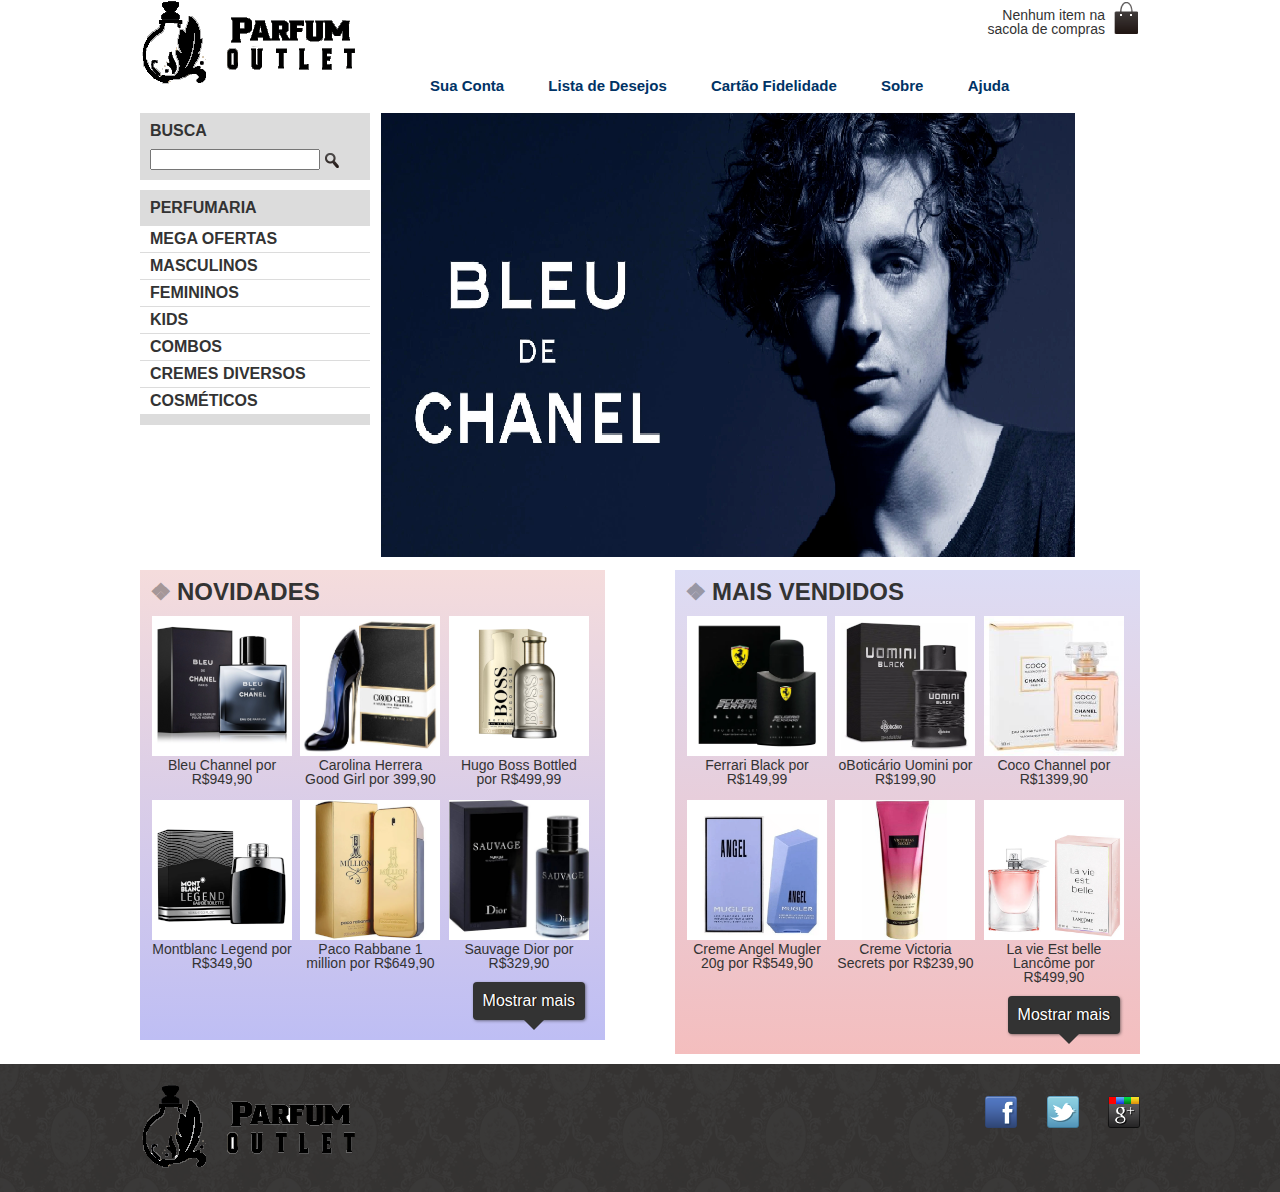
<file: index.html>
<!DOCTYPE html>
<html>
	<head>
		<title>Parfum Outlet</title>

		<meta charset="utf-8" />
		<meta name="viewport" content="width=device-width">

		<link rel="stylesheet" href="css/reset.css" />
		<link rel="stylesheet" href="css/estilos.css" />
		<link rel="stylesheet" href="css/mobile.css" media="(max-width: 939px)" />
	</head>

	<body>
		<header class="container">
			<h1>
				<img src="img/logop2.png" alt="Mirror Fashion">
			</h1>
			
			<p class="sacola">
				Nenhum item na sacola de compras
			</p>

			<nav class="menu-opcoes">
				<ul>
					<li><a href="#">Sua Conta</a></li>
					<li><a href="#">Lista de Desejos</a></li>
					<li><a href="#">Cartão Fidelidade</a></li>
					<li><a href="sobre.html">Sobre</a></li>
					<li><a href="#">Ajuda</a></li>
				</ul>
			</nav>
		</header>

		<div class="container destaque">
			<section class="busca">
				<h2>Busca</h2>
				<form>
					<input type="search" />
					<input type="image" src="img/busca.png" />
				</form>
		  </section>

			<section class="menu-departamentos">
				<h2>Perfumaria</h2>
				<nav>
					<ul>
						<li><a href="#">Mega Ofertas</a></li>
						<li><a href="#">Masculinos</a></li>
						<li><a href="#">Femininos</a></li>
						<li><a href="#">Kids</a></li>
						<li><a href="#">Combos</a></li>
						<li><a href="#">Cremes Diversos</a></li>
						<li><a href="#">Cosméticos</a></li>
					</ul>
				</nav>
			</section>
				
			<img src="img/destaque234.png" alt="Promoção: Big City Night">
		</div>

		<div class="container paineis">
			<section class="painel novidades">
				<h2>Novidades</h2>
				<ol>
					<li>
						<a href="produto.html">
							<figure>
								<img src="img/produtos/mini1.png" height="140px" width="140px">
								<figcaption>Bleu Channel por R$949,90</figcaption>
							</figure>
						</a>
					</li>
					<li>
						<a href="produto.html">
							<figure>
								<img src="img/produtos/mini2.png" height="140px" width="140px">
								<figcaption>Carolina Herrera Good Girl por 399,90</figcaption>
							</figure>
						</a>
					</li>
					<li>
						<a href="produto.html">
							<figure>
								<img src="img/produtos/mini3.png">
								<figcaption>Hugo Boss Bottled por R$499,99</figcaption>
							</figure>
						</a>
					</li>
					<li>
						<a href="produto.html">
							<figure>
								<img src="img/produtos/mini4.png">
								<figcaption>Montblanc Legend por R$349,90</figcaption>
							</figure>
						</a>
					</li>
					<li>
						<a href="produto.html">
							<figure>
								<img src="img/produtos/mini5.png">
								<figcaption>Paco Rabbane 1 million por R$649,90</figcaption>
							</figure>
						</a>
					</li>
					<li>
						<a href="produto.html">
							<figure>
								<img src="img/produtos/mini6.png" height="140px" width="140px">
								<figcaption>Sauvage Dior por R$329,90</figcaption>
							</figure>
						</a>
					</li>
					<li>
						<a href="produto.html">
							<figure>
								<img src="img/produtos/mini7.png">
								<figcaption>Paco Rabbane Invictus por R$ 899,90</figcaption>
							</figure>
						</a>
					</li>
					<li>
						<a href="produto.html">
							<figure>
								<img src="img/produtos/mini8.jpg" height="140px" width="140px">
								<figcaption>212 VIP Rose por 649,99</figcaption>
							</figure>
						</a>
					</li>
					<li>
						<a href="produto.html">
							<figure>
								<img src="img/produtos/mini9.png" height="140px" width="140px">
								<figcaption>212 VIP black por 350,00</figcaption>
							</figure>
						</a>
					</li>
				</ol>
				<button type="button">Mostrar mais</button>
			</section>

			<section class="painel mais-vendidos">
				<h2>Mais Vendidos</h2>
				<ol>
					<li>
						<a href="produto.html">
							<figure>
								<img src="img/produtos/maisv1.png" height="140px" width="140px">
								<figcaption>Ferrari Black por R$149,99</figcaption>
							</figure>
						</a>
					</li>
					<li>
						<a href="produto.html">
							<figure>
								<img src="img/produtos/maisv2.png">
								<figcaption>oBoticário Uomini por R$199,90</figcaption>
							</figure>
						</a>
					</li>
					<li>
						<a href="produto.html">
							<figure>
								<img src="img/produtos/maisv4.png" height="140px" width="140px">
								<figcaption>Coco Channel por R$1399,90</figcaption>
							</figure>
						</a>
					</li>
					<li>
						<a href="produto.html">
							<figure>
								<img src="img/produtos/maisv3.png" height="140px" width="140px">
								<figcaption>Creme Angel Mugler 20g por R$549,90</figcaption>
							</figure>
						</a>
					</li>
					<li>
						<a href="produto.html">
							<figure>
								<img src="img/produtos/maisv5.jpeg" height="140px" width="140px">
								<figcaption>Creme Victoria Secrets por R$239,90</figcaption>
							</figure>
						</a>
					</li>
					<li>
						<a href="produto.html">
							<figure>
								<img src="img/produtos/maisv6.png" height="140px" width="140px">
								<figcaption>La vie Est belle Lancôme por R$499,90</figcaption>
							</figure>
						</a>
					</li>
					<li>
						<a href="produto.html">
							<figure>
								<img src="img/produtos/maisv7.png" height="140px" width="140px">
								<figcaption>Light Blue - Dolce & Gabbana por R$ 999,90</figcaption>
							</figure>
						</a>
					</li>
					<li>
						<a href="produto.html">
							<figure>
								<img src="img/produtos/maisv8.png" height="140px" width="140px">
								<figcaption>Olympéa Intense – Paco Rabanne por R$799,90,90</figcaption>
							</figure>
						</a>
					</li>
					<li>
						<a href="produto.html">
							<figure>
								<img src="img/produtos/maisv9.png" height="140px" width="140px">
								<figcaption>Sì Passione - Giorgio Armani por R$299,90</figcaption>
							</figure>
						</a>
					</li>
				</ol>
				<button type="button">Mostrar mais</button>
			</section>
		</div>

		<footer>
			<div class="container">
				<img src="img/produtos/logopp2.png" alt="Logo Mirror Fashion"/>

				<ul class="social">
					<li><a href="http://facebook.com/mirrorfashion">Facebook</a></li>
					<li><a href="http://twitter.com/mirrorfashion">Twitter</a></li>
					<li><a href="http://plus.google.com/mirrorfashion">Google+</a></li>
				</ul>
			</div>
		</footer>

		<script type="text/javascript" src="js/jquery.js"></script>
		<script type="text/javascript" src="js/home.js"></script>
	</body>
</html>
</file>
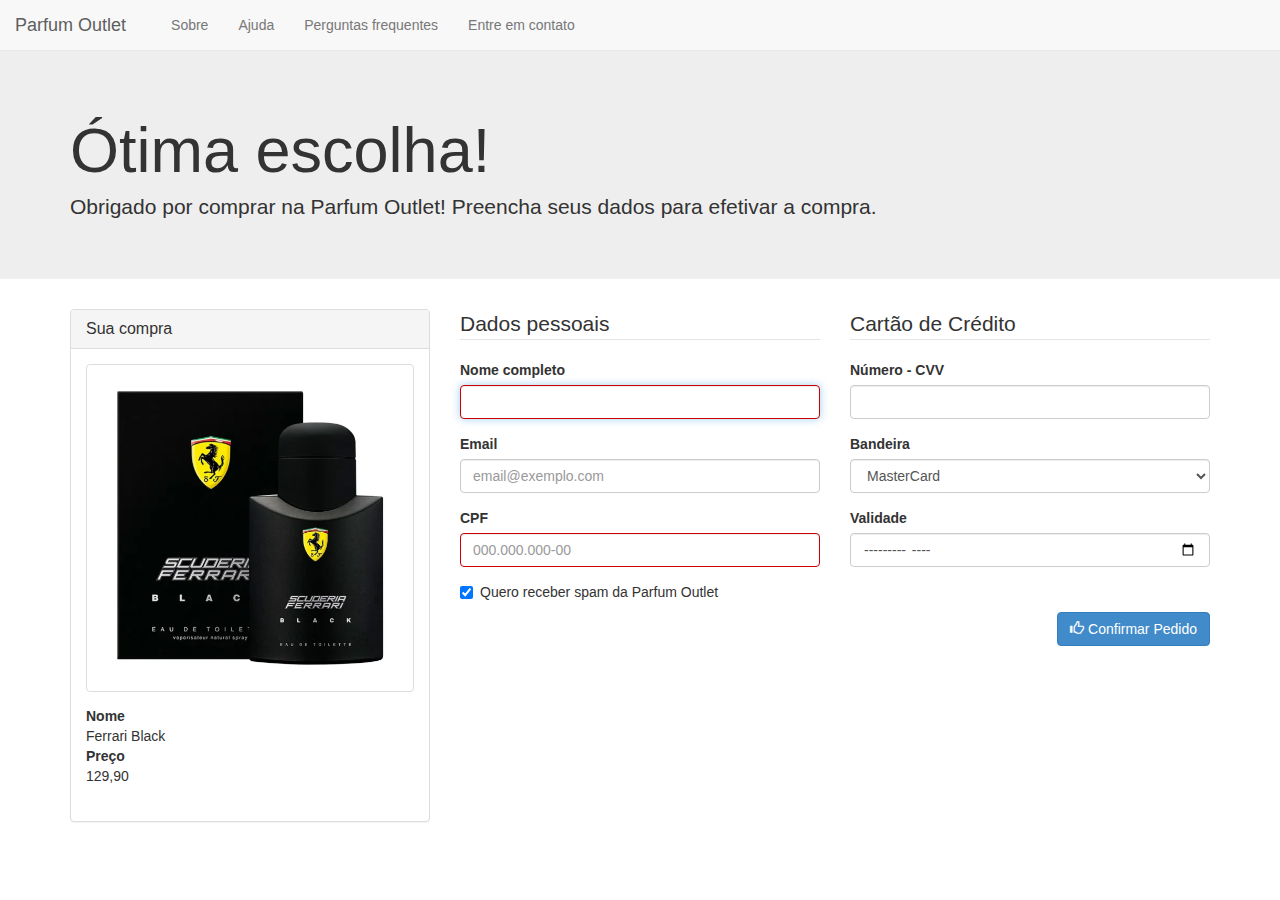
<file: checkout.html>
<!DOCTYPE html>
<html>
	<head>
  		<title>Parfum Outlet</title>

    	<meta charset="utf-8">
    	<meta name="viewport" content="width=device-width">

    	<link rel="stylesheet" href="css/bootstrap.css">
    	<style>
			.form-control:invalid {
				border: 1px solid #cc0000;
			}

			.navbar {
				margin: 0;
			}
    	</style>
  	</head>
	
	<body>
		<nav class="navbar navbar-default navbar-static-top">
			<div class="navbar-header">
				<a class="navbar-brand" href="index.html">Parfum Outlet</a>

				<button class="navbar-toggle" type="button" data-target=".navbar-collapse" data-toggle="collapse">
					menu
				</button>
			</div>
			
			<ul class="nav navbar-nav collapse navbar-collapse">
				<li><a href="sobre.html">Sobre</a></li>
				<li><a href="#">Ajuda</a></li>
				<li><a href="#">Perguntas frequentes</a></li>
				<li><a href="#">Entre em contato</a></li>
			</ul>
		</nav>

		<div class="jumbotron">
			<div class="container">
				<h1>Ótima escolha!</h1>
  				<p>Obrigado por comprar na Parfum Outlet! Preencha seus dados para efetivar a compra.</p>
  			</div>
  		</div>

		<div class="container">
			<div class="row">
				<div class="col-sm-4">
					<div class="panel panel-default">
						<div class="panel-heading">
							<h2 class="panel-title">Sua compra</h2>
						</div>
			
						<div class="panel-body">
							<img src="img/produtos/maisv1.png" alt="Ferrari Black" class="img-thumbnail img-responsive">
							<dl>
								<dt>Nome</dt>
								<dd>Ferrari Black</dd>
								
								<dt>Preço</dt>
								<dd>129,90</dd>
								

							</dl>
						</div>
					</div>
				</div>

				<form class="col-sm-8">
					<div class="row">
						<fieldset class="col-sm-6">
							<legend>Dados pessoais</legend>

							<div class="form-group">
								<label for="nome">Nome completo</label>
								<input type="text" class="form-control" id="nome" name="nome" autofocus required>
							</div>

							<div class="form-group">
								<label for="email">Email</label>
								<input type="email" class="form-control" id="email" name="email" placeholder="email@exemplo.com">
							</div>

							<div class="form-group">
								<label for="cpf">CPF</label>
								<input type="text" class="form-control" id="cpf" name="cpf" placeholder="000.000.000-00" required>
							</div>

							<div class="checkbox">
								<label>
									<input type="checkbox" value="sim" name="spam" checked>
									Quero receber spam da Parfum Outlet
								</label>
							</div>
						</fieldset>

						<fieldset class="col-sm-6">
							<legend>Cartão de Crédito</legend>

							<div class="form-group">
								<label for="numero-cartao">Número - CVV</label>
								<input type="text" class="form-control" id="numero-cartao" name="numero-cartao">
							</div>

							<div class="form-group">
								<label for="bandeira-cartao">Bandeira</label>
								<select name="bandeira-cartao" id="bandeira-cartao" class="form-control">
									<option value="master">MasterCard</option>
									<option value="visa">VISA</option>
									<option value="amex">American Express</option>
								</select>
							</div>

							<div class="form-group">
								<label for="validade-cartao">Validade</label>
								<input type="month" class="form-control" id="validade-cartao" name="validade-cartao">
							</div>
						</fieldset>
					</div>

					<button type="submit" class="btn btn-primary pull-right">
						<span class="glyphicon glyphicon-thumbs-up"></span>
						Confirmar Pedido
					</button>
				</form>
			</div>
		</div>

		<script src="js/jquery.js"></script>
		<script src="js/bootstrap.js"></script>
	</body>
</html>
</file>
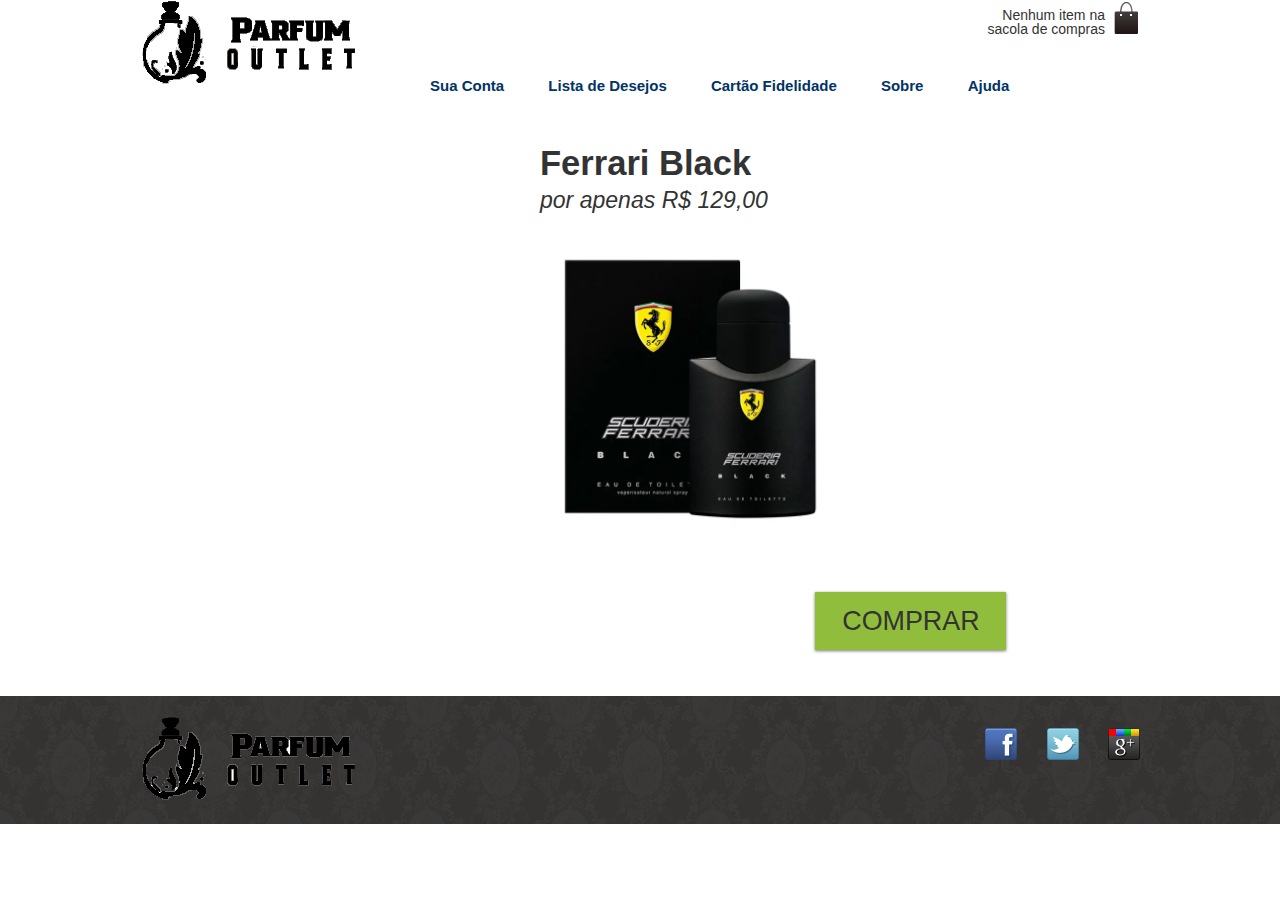
<file: produto.html>
<!DOCTYPE html>
<html>
	<head>
  		<title>Parfum Outlet</title>

    	<meta charset="utf-8">
    	<meta name="viewport" content="width=device-width">
   
    	<link rel="stylesheet" href="css/reset.css">
    	<link rel="stylesheet" href="css/estilos.css">
    	<link rel="stylesheet" href="css/mobile.css" media="(max-width: 939px)" />
    	<link rel="stylesheet" href="css/produto.css">
  	</head>
	
	<body>
		<header class="container">
			<h1>
				<img src="img/logop2.png" alt="Mirror Fashion">
			</h1>
			
			<p class="sacola">
				Nenhum item na sacola de compras
			</p>

			<nav class="menu-opcoes">
				<ul>
					<li><a href="#">Sua Conta</a></li>
					<li><a href="#">Lista de Desejos</a></li>
					<li><a href="#">Cartão Fidelidade</a></li>
					<li><a href="sobre.html">Sobre</a></li>
					<li><a href="#">Ajuda</a></li>
				</ul>
			</nav>
		</header>

		<div class="container">
			<div class="produto">
				<h1>Ferrari Black</h1>
				<p>por apenas R$ 129,00</p>

				<img src="img/produtos/maisv1.png" alt="">
				<form action="checkout.html">
			    	<fieldset class="cores">
			      	</fieldset>

			      	<fieldset class="tamanhos">

			      	<input type="submit" class="comprar" value="Comprar">
			  	</form>
			</div>
		</div>

		<footer>
			<div class="container">
				<img src="img/produtos/logopp2.png" alt="Logo Mirror Fashion"/>

				<ul class="social">
					<li><a href="http://facebook.com/mirrorfashion">Facebook</a></li>
					<li><a href="http://twitter.com/mirrorfashion">Twitter</a></li>
					<li><a href="http://plus.google.com/mirrorfashion">Google+</a></li>
				</ul>
			</div>
		</footer>
	</body>
</html>
</file>
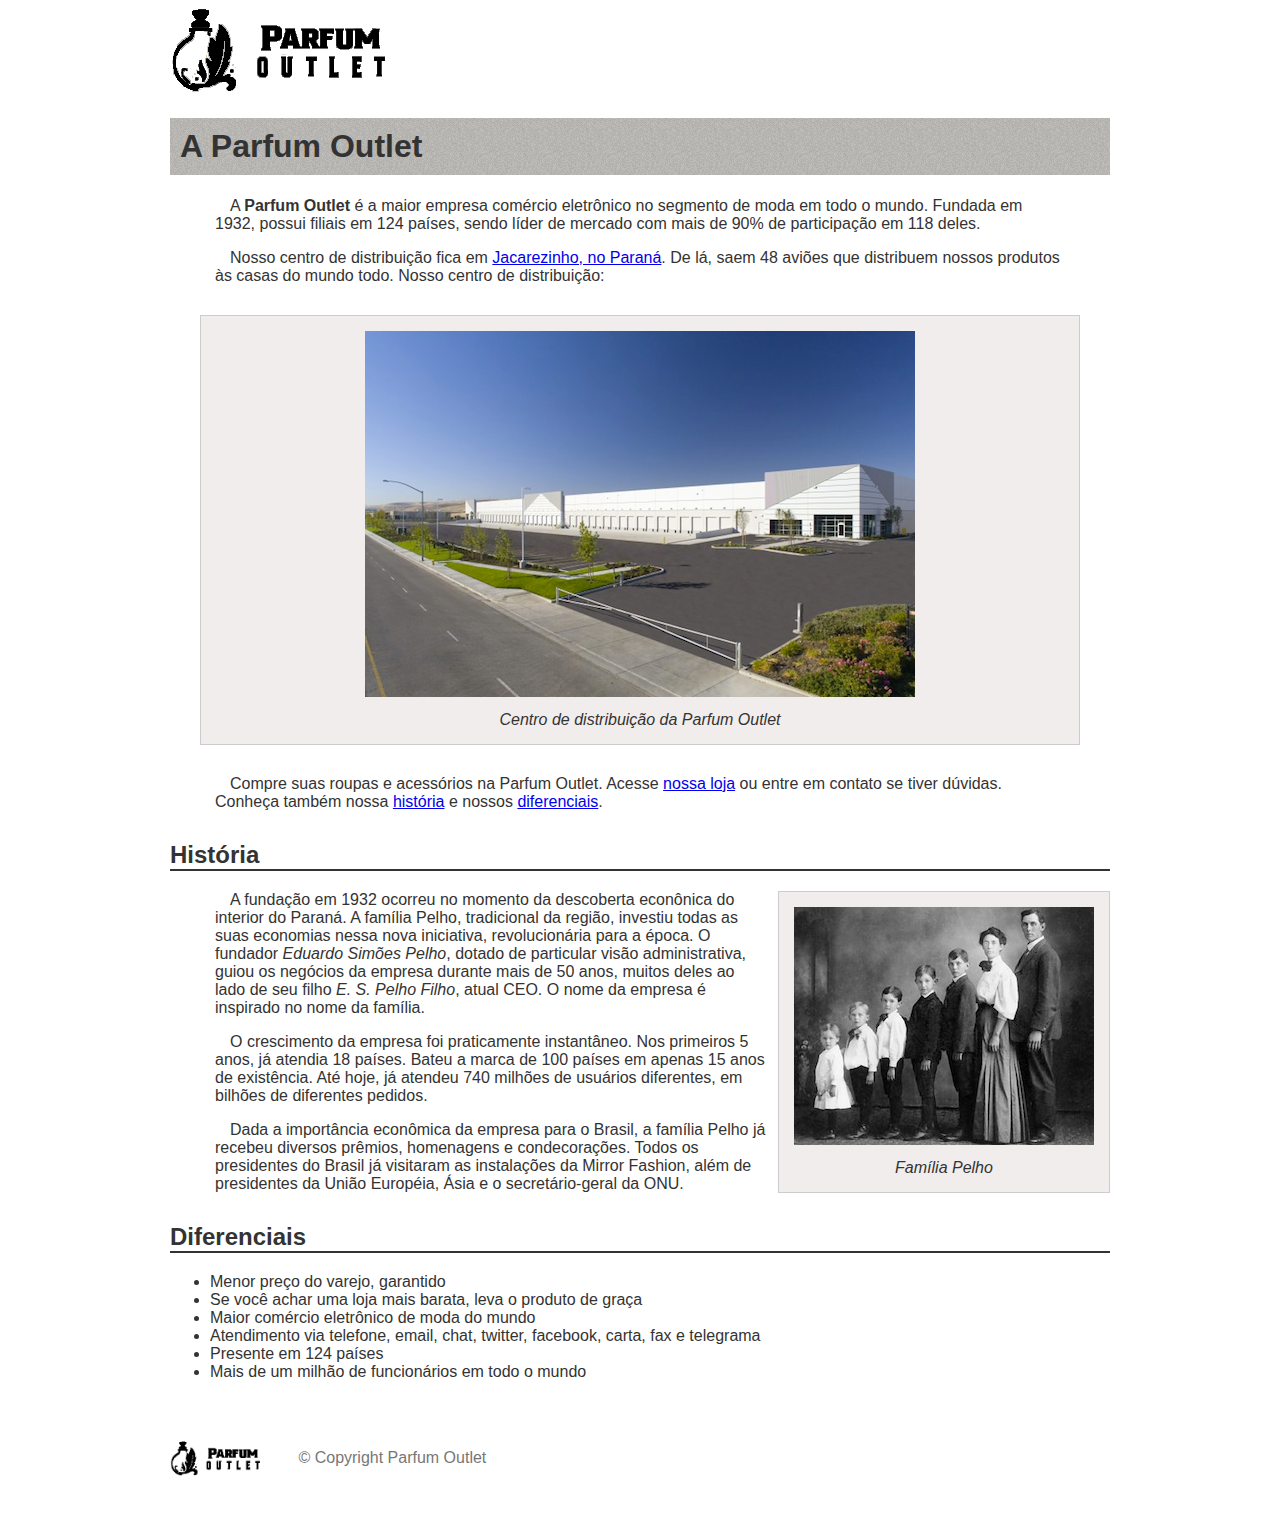
<file: sobre.html>
<!DOCTYPE html>
<html>
	<head>
		<meta charset="utf-8">
		<title>Sobre a Parfum Outlet</title>
		
		<link rel="stylesheet" href="css/sobre.css">
	</head>

	<body>
		<img src="img/logop2.png">
		
		<h1>A Parfum Outlet</h1>
		<p>
			A <strong>Parfum Outlet</strong> é a maior empresa comércio eletrônico no segmento de moda em todo o mundo. 
			Fundada em 1932, possui filiais em 124 países, sendo líder de mercado com mais de 90% de 
			participação em 118 deles.
		</p>

		<p>
			Nosso centro de distribuição fica em <a href="https://maps.google.com.br/?q=Jacarezinho">Jacarezinho, no Paraná</a>. De lá, saem 48 aviões que distribuem nossos produtos às casas do mundo todo. Nosso centro de distribuição:
		</p>

		<figure>
			<img src="img/centro-distribuicao.png">
			<figcaption>Centro de distribuição da Parfum Outlet</figcaption>
		</figure>
		
		<p>
			Compre suas roupas e acessórios na Parfum Outlet. Acesse <a href="index.html">nossa loja</a> ou entre em contato 
			se tiver dúvidas. Conheça também nossa <a href="#historia">história</a> e nossos <a href="#diferenciais">diferenciais</a>.
		</p>

		<h2 id="historia">História</h2>

		<figure id="familia-pelho" >
			<img src="img/familia-pelho.jpg">
			<figcaption>Família Pelho</figcaption>
		</figure>

		<p>
			A fundação em 1932 ocorreu no momento da descoberta econônica do interior do Paraná. A 
			família Pelho, tradicional da região, investiu todas as suas economias nessa nova iniciativa, 
			revolucionária para a época. O fundador <em>Eduardo Simões Pelho</em>, dotado de particular visão 
			administrativa, guiou os negócios da empresa durante mais de 50 anos, muitos deles ao lado 
			de seu filho <em>E. S. Pelho Filho</em>, atual CEO. O nome da empresa é inspirado no nome da família.
		</p>

		<p>
			O crescimento da empresa foi praticamente instantâneo. Nos primeiros 5 anos, já atendia 18 países. 
			Bateu a marca de 100 países em apenas 15 anos de existência. Até hoje, já atendeu 740 milhões 
			de usuários diferentes, em bilhões de diferentes pedidos.
		</p>

		<p>
			Dada a importância econômica da empresa para o Brasil, a família Pelho já recebeu diversos prêmios, 
			homenagens e condecorações. Todos os presidentes do Brasil já visitaram as instalações da Mirror 
			Fashion, além de presidentes da União Européia, Ásia e o secretário-geral da ONU.
		</p>
		
		<h2 id="diferenciais">Diferenciais</h2>

		<ul>
  			<li>Menor preço do varejo, garantido</li>
  			<li>Se você achar uma loja mais barata, leva o produto de graça</li>
  			<li>Maior comércio eletrônico de moda do mundo</li>
  			<li>Atendimento via telefone, email, chat, twitter, facebook, carta, fax e telegrama</li>
  			<li>Presente em 124 países</li>
  			<li>Mais de um milhão de funcionários em todo o mundo</li>
		</ul>
		
		<div id="rodape">
    		<img src="img/logop2.png">
    		&copy; Copyright Parfum Outlet
		</div>
	</body>
</html>
</file>
<file: css/estilos.css>
body {
	color: #333333;
	font-family: "Lucida Sans Unicode", "Lucida Grande", sans-serif;
}

.container {
	margin: 0 auto;
	width: 1000px;
}

header {
	position: relative;
}

.sacola {
	background: url(../img/sacola.png) no-repeat top right;

	width: 140px;
	font-size: 14px;
	text-align: right;
	padding-right: 35px;
	padding-top: 8px;
	position: absolute;
	top: 0;
	right: 0;
}

.menu-opcoes {
	position: relative;
	bottom: 10px;
	left: 250px;
}

.menu-opcoes ul {
	font-size: 15px;
}

.menu-opcoes ul li {
	display: inline;
	margin-left: 40px;
}

.menu-opcoes a {
	color: #003366;
	text-decoration: none;
	font-weight: bold;
}

.busca, 
.menu-departamentos {
	background-color: #dcdcdc;
	font-weight: bold;
	text-transform: uppercase;  
	
	width: 230px;
}

.busca h2,
.busca form,
.menu-departamentos h2 {
	margin: 10px;
}

.menu-departamentos li {
	background-color: white;
	margin-bottom: 1px;
	padding: 5px 10px;
}

.menu-departamentos a {
	color: #333333;
	text-decoration: none;
}

.busca input {
	vertical-align: middle;
}

.busca input[type=search] {
	width: 170px;
}

.busca, 
.menu-departamentos {
	float: left;
}

.menu-departamentos {
	margin-top: 10px;
	padding-bottom: 10px;
	clear: left;
}

.destaque {
	margin-top: 10px;
}

.destaque img {
	margin-left: 10px;
}

.painel {
	margin: 10px 0;
	padding: 10px;
	width: 445px;
}

.novidades {
	float: left;
	background-color: #f5dcdc;
}

.mais-vendidos {
	float: right;
	background-color: #dcdcf5;
}

.painel li {
	display: inline-block;
	vertical-align: top;
	width: 140px;

	margin: 2px;
	padding-bottom: 10px;
}

.painel h2 {
	font-size: 24px;
	font-weight: bold;
	text-transform: uppercase;

	margin-bottom: 10px;
}

.painel a {
	color: #333;
	font-size: 14px;
	text-align: center;
	text-decoration: none;
}

footer {
	background-image: url(../img/fundo-rodape.png);
	clear: both;
	padding: 20px 0;
}

footer .container {
	position: relative;
}

.social {
	position: absolute;
	top: 12px;
	right: 0;
}

.social li {
	display: inline-block;
	margin-left: 25px;
}

.social li a {
	height: 32px;
	width: 32px;

	display: block;
	text-indent: -99999px;  
}

.social a[href*="facebook"] {
	background-image: url(../img/facebook.png);
}

.social a[href*="twitter"] {
	background-image: url(../img/twitter.png);
}

.social a[href*="plus"] {
	background-image: url(../img/googleplus.png);
}

.menu-departamentos li li a:before {
	content: '\272A';
	padding-right: 3px;
}

.painel h2:before {
	content: '\2756';
	padding-right: 5px;
	opacity: 0.4;
}

.novidades {
	background-color: #f5dcdc;
	background: linear-gradient(#f5dcdc, #bebef4);
}

.mais-vendidos {
	background: #dcdcf5;
	background: linear-gradient(#dcdcf5, #f4bebe);
}

.painel button {
	display: none;
}

.painel-compacto li:nth-child(n+7) {
	display: none;
}

.painel-compacto button {
	display: block;
}

.painel button {
	/* posicionamento */
	float: right;
	margin-right: 10px;
	padding: 10px;

	/* estilo */
	background-color: #333;
	border: 0;
	border-radius: 4px;
	box-shadow: 1px 1px 3px rgba(30,30,30,0.5);
	color: white;
	font-size: 1em;
	text-decoration: none;
	text-shadow: 1px 0 1px black;

	/* animação*/
	transition: 0.3s;
}

.painel button:hover {
	background-color: #393939;
	box-shadow: 1px 0 20px rgba(200,200,120,0.9);
}

.painel button {
	color: white;
	position: relative;
	margin-bottom: 10px;
}

.painel button:after {
	/* elemento vazio */
	content: '';
	display: block;
	height: 0;
	width: 0;

	/* triangulo */
	border-top: 10px solid #333;
	border-left: 10px solid transparent;
	border-right: 10px solid transparent;

	/* posicionamento */
	position: absolute;
	top: 100%;
	left: 50%;
	margin-left: -5px;

	/* animação */
	transition: 0.3s;
}

.painel button:hover:after {
	border-top-color: #393939;
}
</file>
<file: css/mobile.css>
.container {
	width: 96%;
}

header h1 {
	text-align: center;
}

header h1 img {
	max-width: 50%;
}

.sacola {
	display: none;
}

.menu-opcoes {
	position: static;
	text-align: center;
}

.menu-opcoes ul li {
	display: inline-block;
	margin: 5px;
}

.busca, 
.menu-departamentos, 
.destaque img {
	margin-right: 0;
	width: 100%;
}

.painel {
	width: auto;
}

.painel li {
	width: 30%;
}

.painel img {
	width: 100%;
}


@media (min-width: 480px) {
	header h1 {
		margin: 5px 0;
	}
	
	.menu-departamentos {
		padding-bottom: 10px;
		margin-bottom: 10px;
	}

	.menu-departamentos nav > ul {
		-webkit-column-count: 2;
		-moz-column-count: 2;
		column-count: 2;
	}
}


@media (min-width: 720px) {
	header h1 { 
		text-align: left;
	}
  
	.menu-opcoes {
		position: absolute;
	}
  
	.sacola {
		display: block;
	}
  
	.painel li {
		width: 15%;
	}
  
	.busca, 
	.menu-departamentos {
		margin-right: 1%;
		width: 30%;
	}
  
	.menu-departamentos nav > ul {
		-webkit-column-count: 1;
		-moz-column-count: 1;
		column-count: 1;
	}
  
	.destaque img {
		width: 69%;
	}
}
</file>
<file: css/produto.css>
.container .produto img{
    width: 300px;
    left: 100px;
}

.produto {
    color: #333;
    line-height: 1.3;
    margin-top: 2em;
}

.produto h1 {
    font-size: 1.8em;
    font-weight: bold;
}

.produto p {
    font-size: 1.2em;
    font-style: italic;
    margin-bottom: 1em;
}

.produto legend {
    display: block;
    font: bold 0.9em/2.5 Arial;
    text-transform: uppercase;
}

.comprar {
    background: #91bd3c;
    border: none;
    color: #333;

    font-size: 1.4em;
    text-transform: uppercase;

    box-shadow: 0 1px 3px #777;
  
    display: block;
    padding: 0.5em 1em;
    margin: 1em 0;
}

output {
    width: 60px;
    height: 60px;
    border-radius: 50%;
    border: 1px solid black;
    padding: 10px;
}


@media (min-width: 630px) {
    .produto {
        /* a foto vai se posicionar absolutamente com relação
        a esse elemento, por isso preciso estar posicionado
        */
        position: relative; 

        /* deixo 40% de espaço em branco na esquerda para foto ocupar */
        padding-left: 40%;
    }

    .cores {
        /* eu era relative antes; reinicio para static para evitar
        que a foto se posicione com relação a mim 
        */
        position: static;

        /* reinicio meu padding-top que tinha antes e não preciso mais */
        padding: 0;
    }

    .cores label img {
        /* imagem se posiciona absolutamente à esquerda com relação ao .produto */
        position: absolute;
        top: 0;
        left: 0;
    }

    .cores label:after {
        /* as bolinhas coloridas tinham posição absoluta.
        não precisamos mais, basta flutuar uma do lado da outra */
        position: static;
        float: left;
    }

    .cores label img {
        max-width: 35%;
        max-height: 100%;
    }

    .produto {
        font-size: 1.2em;
    }

    .cores label:after {
        margin-right: 10px;
    }

    fieldset {
        display: inline-block;
        vertical-align: top;
      
        margin: 1em 0;
        min-width: 200px;
        width: 45%;
    }
}
</file>
<file: css/sobre.css>
body {
	color: #333333;
	font-family: "Lucida Sans Unicode", "Lucida Grande", sans-serif;
	margin-left: auto;
	margin-right: auto;
	width: 940px;
}

h1 {
	background-image: url(../img/sobre-background.jpg);
	padding: 10px;
}

h2 {
	border-bottom: 2px solid #333333;
	margin-top: 30px;
}

figure {
	background-color: #F2EDED;
	border: 1px solid #ccc;
	text-align: center;
	padding: 15px;
	margin: 30px;
}

figcaption {
	font-style: italic;
	margin-top: 10px;
}

p {
	padding: 0 45px;
	text-indent: 15px;
}

#centro-distribuicao {
	margin-left: auto;
	margin-right: auto;
	width: 550px;
}

#rodape {
	color: #777;
	margin: 30px 0;
	padding: 30px 0;
}

#rodape img {
	margin-right: 30px;
	vertical-align: middle;
	width: 94px;
}

#familia-pelho {
	float: right;
	margin: 0 0 10px 10px;
}
</file>
